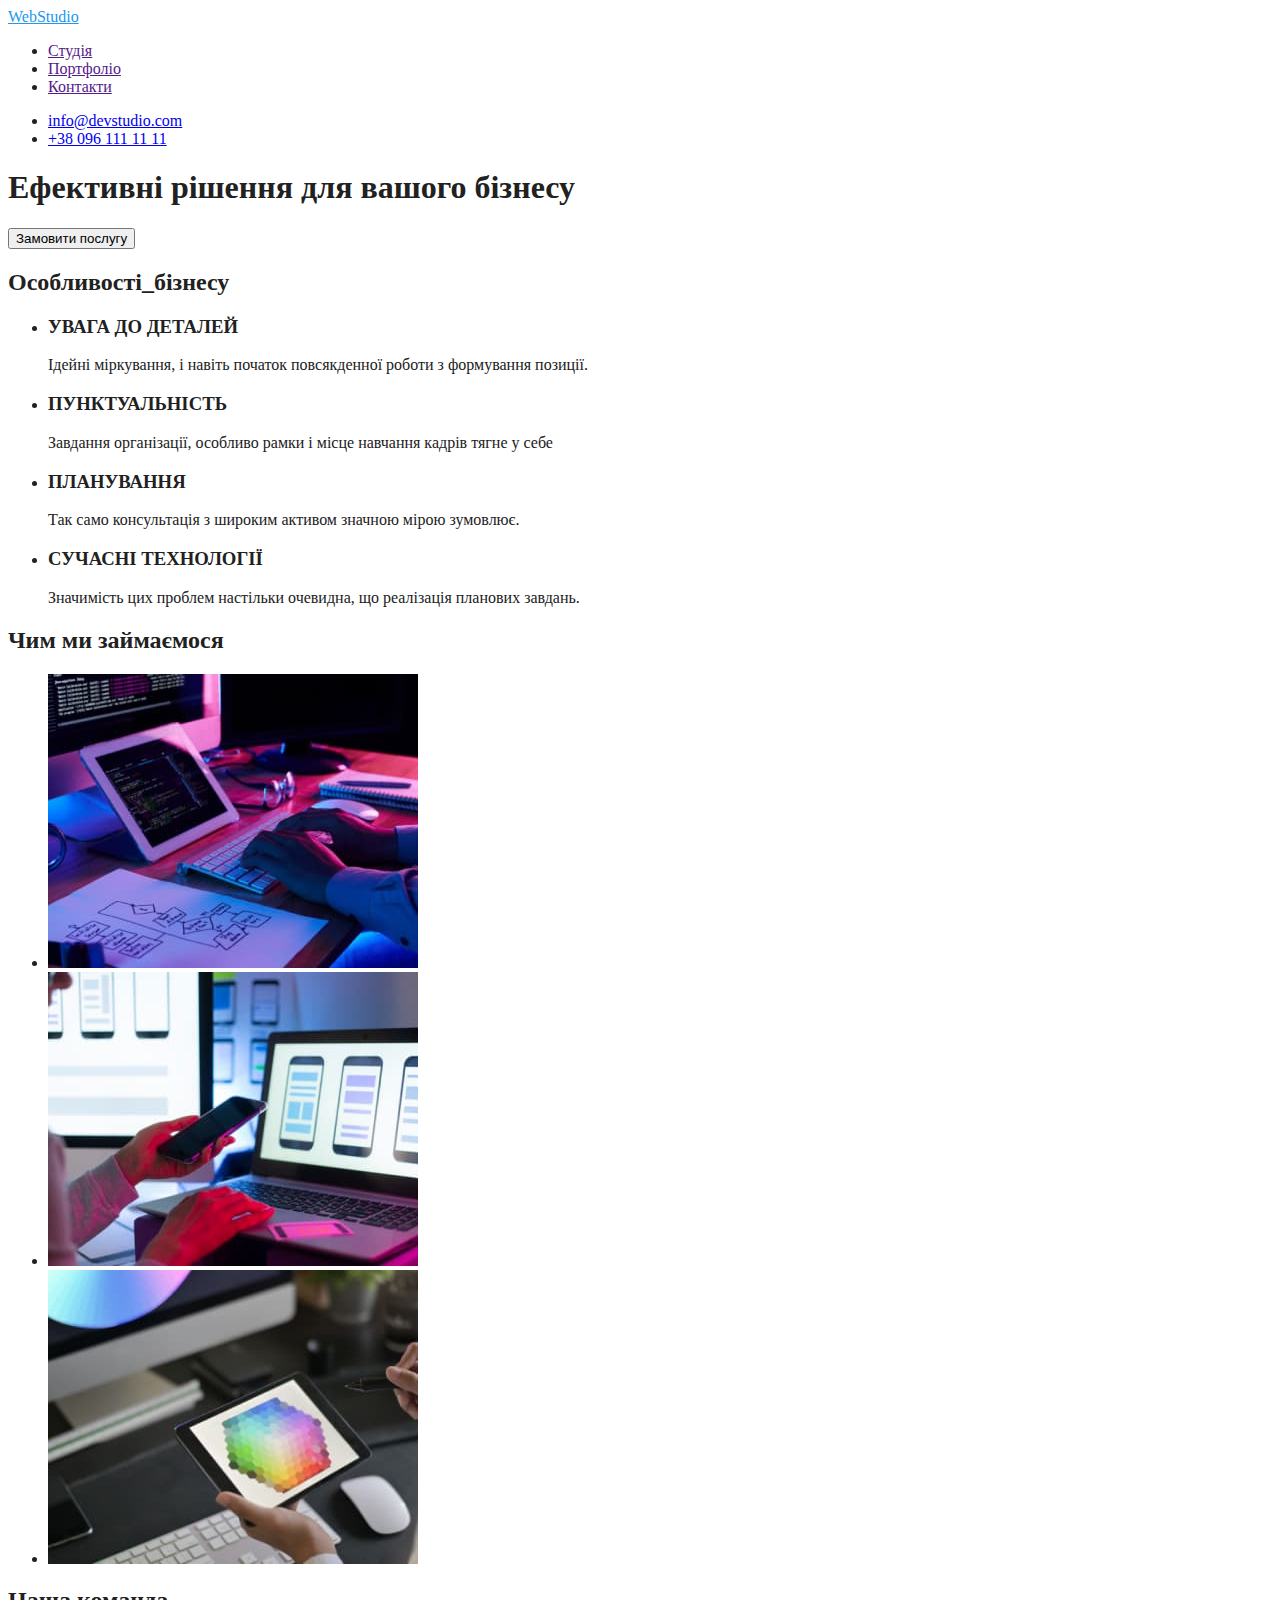
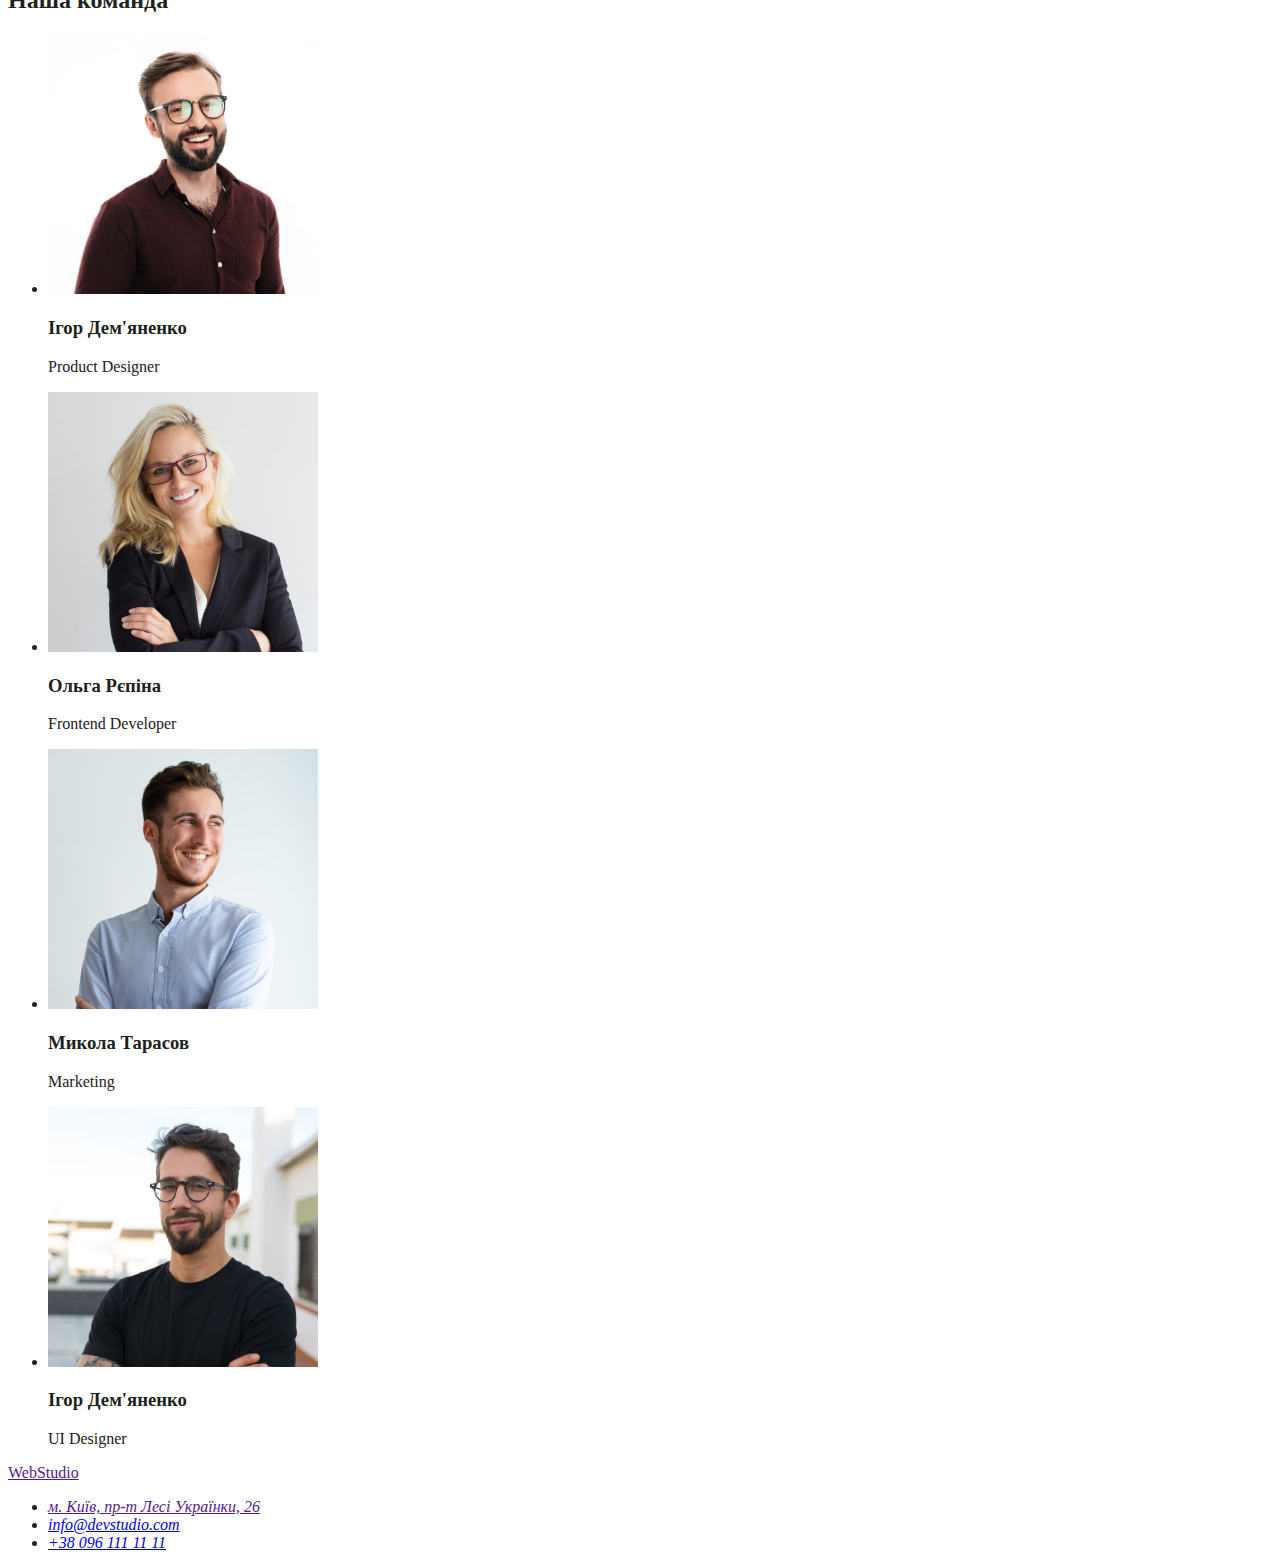
<file: index.html>
<!DOCTYPE html>
<html lang="en">
  <head>
    <meta charset="UTF-8">
    <meta http-equiv="X-UA-Compatible" content="IE=edge">
    <meta name="viewport" content="width=device-width, initial-scale=1.0">
    <title>Document</title>
    <link rel="stylesheet" href="./css/styles.css">
</head>
<body class="page">
   <!--Шапка_Навігація-->
    <header>
        <nav>
            <a  href="" class=logo>WebStudio</a>
        <ul>
            <li> <a href="">Студія</a></li>
            <li> <a href="">Портфоліо</a></li>
            <li> <a href="">Контакти</a></li>
        </ul>
         </nav>
        <ul>
            <li> <a href="mailto:info@devstudio.com">info@devstudio.com</a></li>
            <li> <a href="tel:+380961111111">+38 096 111 11 11</a></li>
        </ul>
    </header>
<main>
<!--Замовлення послуги-->
    <div>
        <section>
            <h1>Ефективні рішення для вашого бізнесу</h1>
            <button type="button">Замовити послугу</button>
        </section>
    </div>
<!--Особливості_бізнесу-->    
<section>
    <h2>Особливості_бізнесу</h2>
<ul>
    <li>
            <h3>УВАГА ДО ДЕТАЛЕЙ</h3>
            <p>Ідейні міркування, і навіть початок повсякденної роботи з формування позиції.</p>
    </li>
    <li>
            <h3>ПУНКТУАЛЬНІСТЬ</h3>
            <p>Завдання організації, особливо рамки і місце навчання кадрів тягне у себе</p>
    </li>
    <li>
            <h3>ПЛАНУВАННЯ</h3>
            <p>Так само консультація з широким активом значною мірою зумовлює.</p>
    </li>
    <li>
            <h3>СУЧАСНІ ТЕХНОЛОГІЇ</h3>
            <p>Значимість цих проблем настільки очевидна, що реалізація планових завдань.</p>
    </li>
</ul>
</section>
<!--Чим займаємося-->    
<section>
<h2>Чим ми займаємося</h2>
<ul>
    <li>
        <img src="./images/images/box1.jpg" alt="Тицяємо по клавішах" width="370">
    </li>
    <li>
        <img src="./images/images/box2.jpg" alt="Міряемося телефонами по інету" width="370">
    </li>
    <li>
        <img src="./images/images/box3.jpg" alt="Граємо в гексагон" width="370">
    </li>
</ul>
</section>
<!--Наша команда-->  
<section>
<h2>Наша команда</h2>
<ul>
    <li>
        <img src="./images/team/img1.jpg" alt="Ігор Дем'яненко" width="270">  
            <h3>Ігор Дем'яненко</h3>
            <p>Product Designer</p>
    </li>
    <li>
        <img src="./images/team/img2.jpg" alt="Ольга Рєпіна" width="270">  
            <h3>Ольга Рєпіна</h3>
            <p>Frontend Developer</p>
    </li>
    <li>
        <img src="./images/team/img3.jpg" alt="Микола Тарасов" width="270">   
            <h3>Микола Тарасов</h3>
            <p>Marketing</p>
    </li>
    <li>
        <img src="./images/team/img4.jpg" alt="Михайло Єрмаков" width="270">  
            <h3>Ігор Дем'яненко</h3>
            <p>UI Designer</p>
    </li>
</ul>
</section>
 </main>
        
<!--Footer--> 
<footer>
    <a href="">WebStudio</a>
    <address>
        <ul>
            <li> <a href="">м. Київ, пр-т Лесі Українки, 26</a></li>
            <li> <a href="mailto:info@devstudio.com">info@devstudio.com</a></li>
            <li> <a href="tel:+380961111111">+38 096 111 11 11</a></li>
        </ul>
    </address>
</footer>
 </body>
</html>
</file>
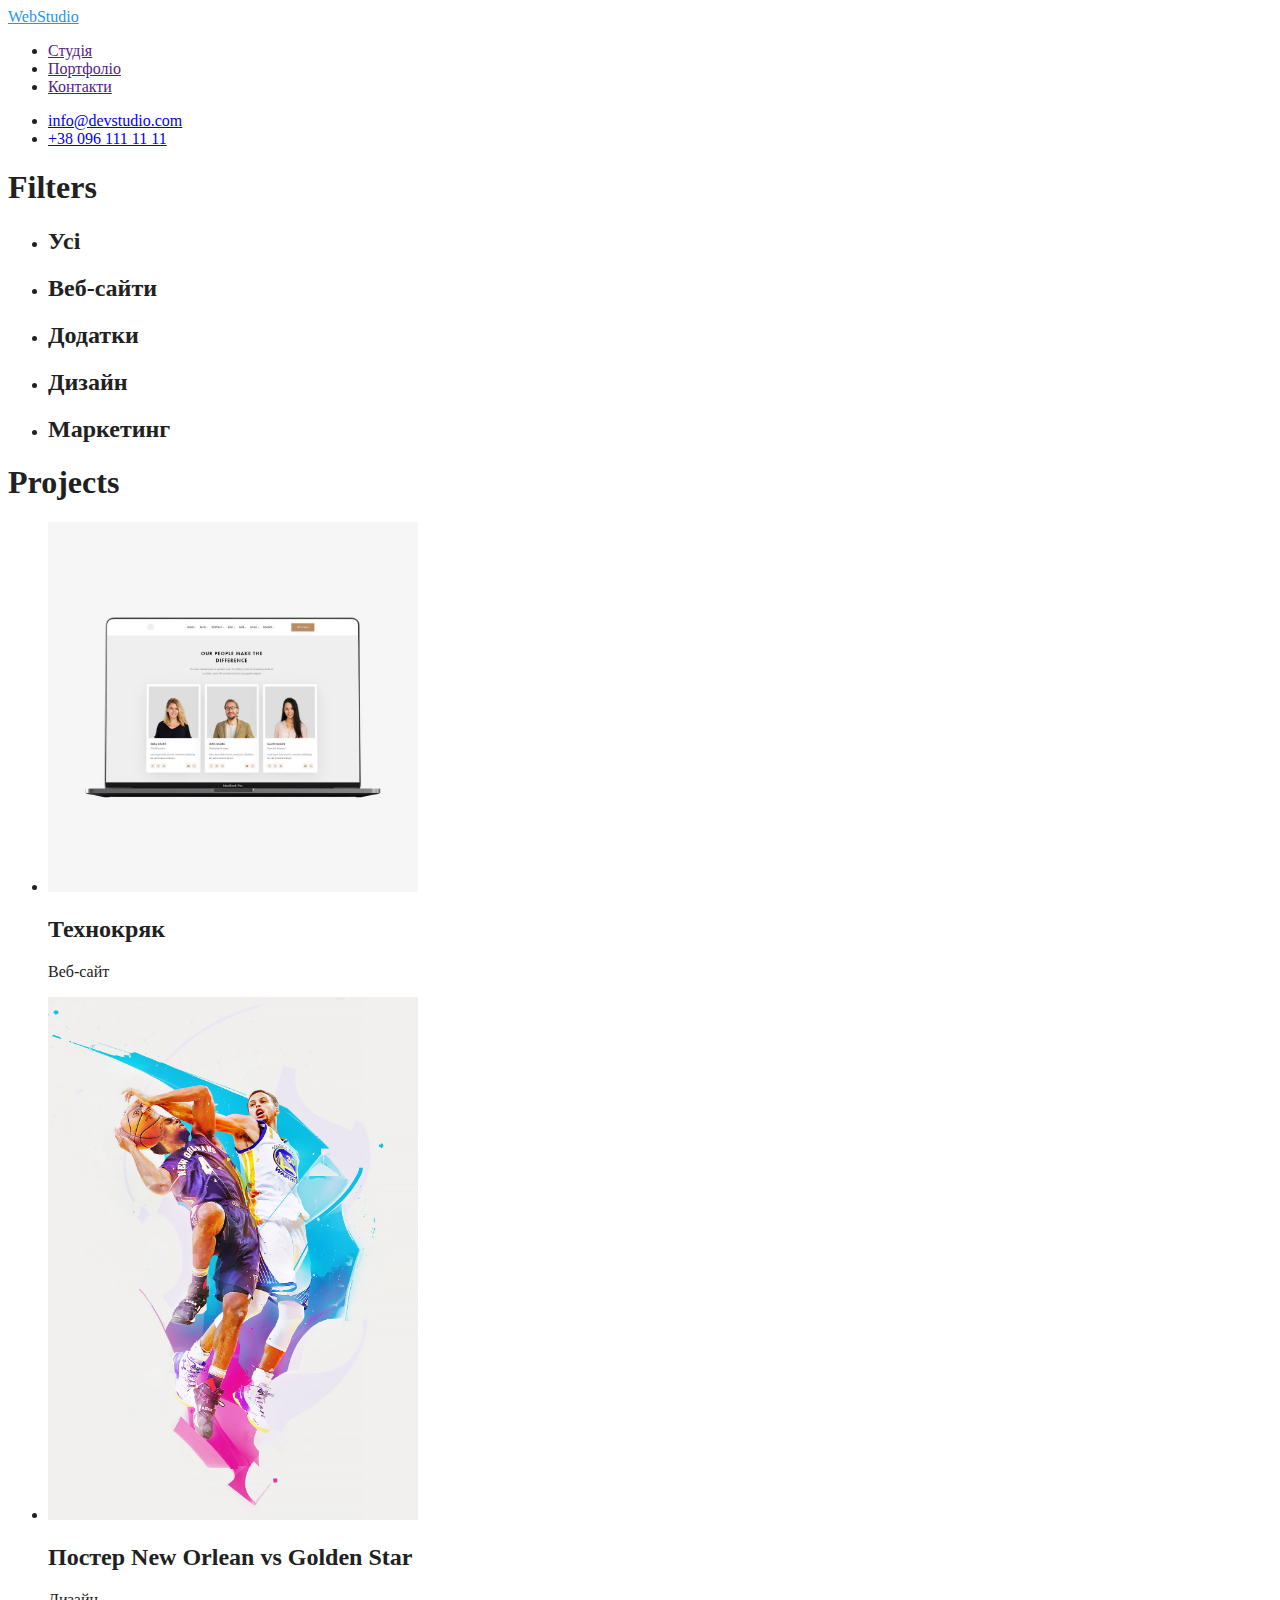
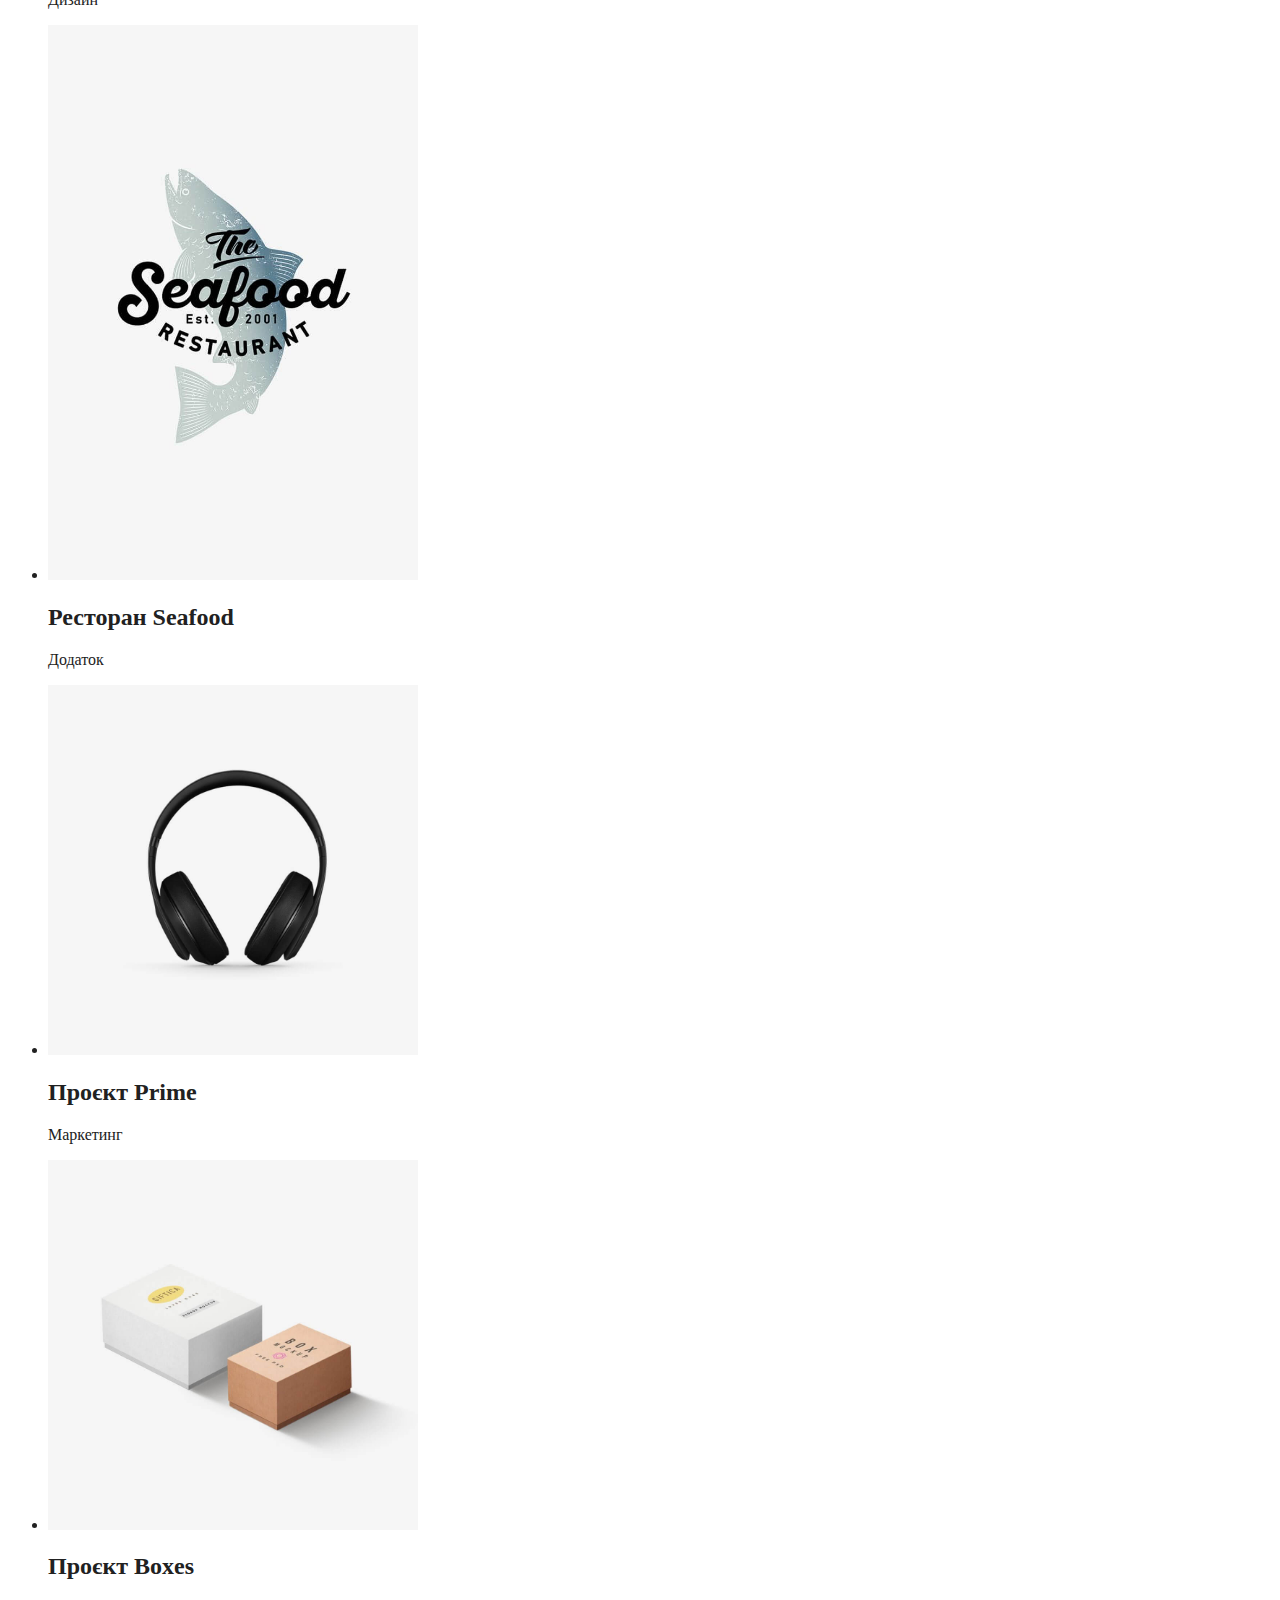
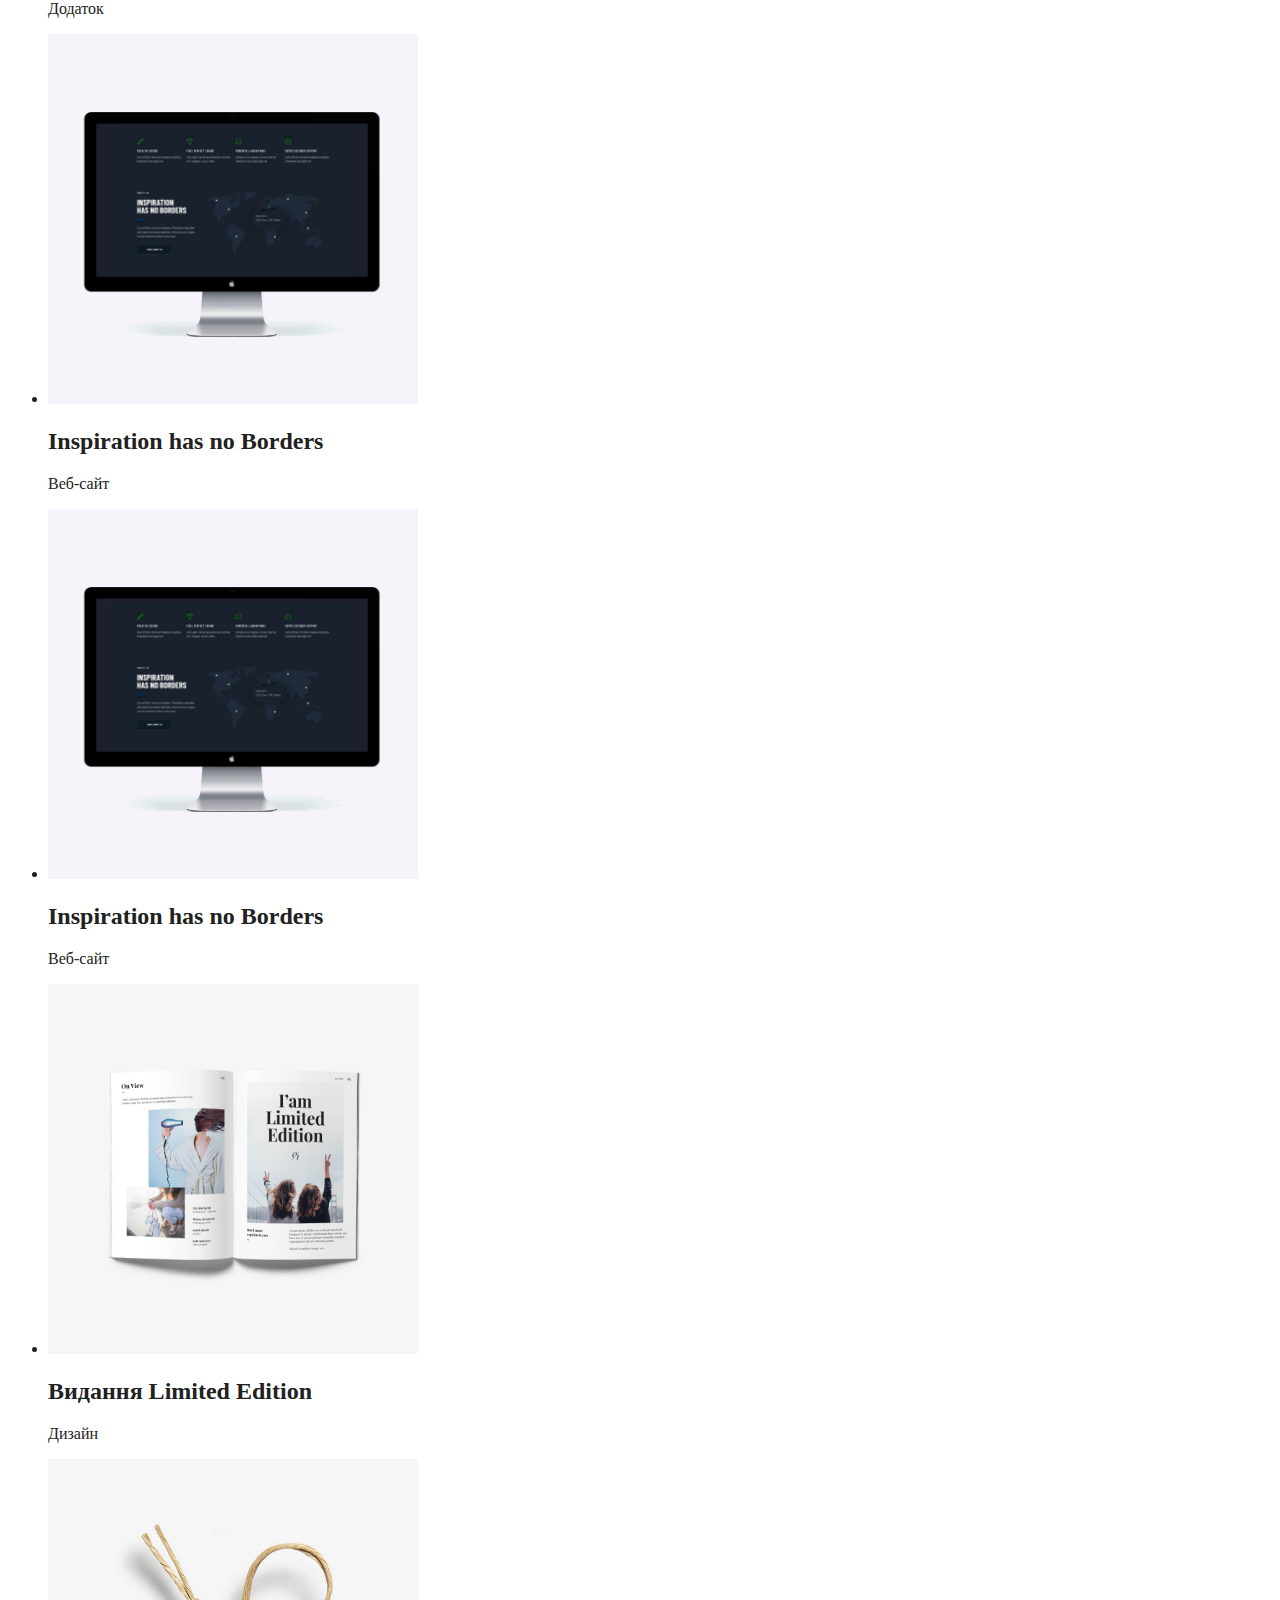
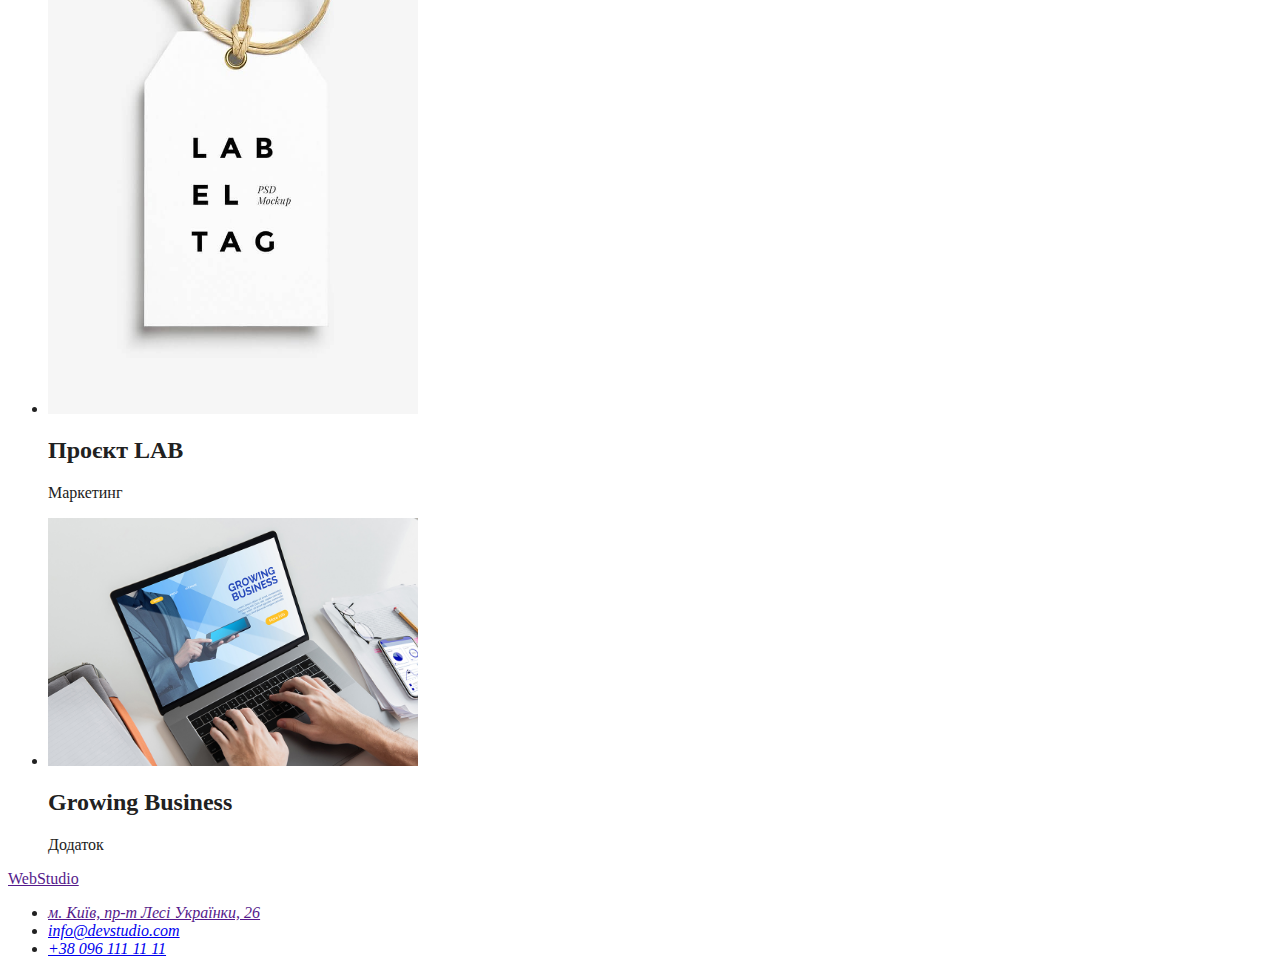
<file: portfolio.html>
<!DOCTYPE html>
<html lang="en">
  <head>
    <meta charset="UTF-8">
    <meta http-equiv="X-UA-Compatible" content="IE=edge">
    <meta name="viewport" content="width=device-width, initial-scale=1.0">
    <title>Document</title>
    <link rel="stylesheet" href="./css/styles.css">
</head>
<body class="page">
   <!--Шапка_Навігація-->
    <header>
        <nav>
            <a  href="" class=logo>WebStudio</a>
        <ul>
            <li> <a href="">Студія</a></li>
            <li> <a href="">Портфоліо</a></li>
            <li> <a href="">Контакти</a></li>
        </ul>
         </nav>
        <ul>
            <li> <a href="mailto:info@devstudio.com">info@devstudio.com</a></li>
            <li> <a href="tel:+380961111111">+38 096 111 11 11</a></li>
        </ul>
    </header>
<main>
<!--Filters-->
<section>
    <h1>Filters</h1>
    <ul>
        <li> 
            <h2>Усі</h2>
        </li>
        <li>
            <h2>Веб-сайти</h2>
        </li>
        <li>
            <h2>Додатки</h2>
        </li>
        <li>
            <h2>Дизайн</h2>
        </li>
        <li>
            <h2>Маркетинг</h2>
        </li>
    </ul>
</section>
    <!--Projects-->
    <section>
        <h1>Projects</h1>
        <ul>
            <li>
               <img src="./images/Projekts/portfolio1.png" alt="Технокряк" width="370">  
            <h2>Технокряк</h2>
            <p>Веб-сайт</p> 
            </li>
            <li>
                <img src="./images/Projekts/portfolio2.png" alt="Постер New Orlean vs Golden Star" width="370">  
             <h2>Постер New Orlean vs Golden Star</h2>
             <p>Дизайн</p> 
             </li>
             <li>
                <img src="./images/Projekts/portfolio3.png" alt="Ресторан Seafood" width="370">  
             <h2>Ресторан Seafood</h2>
             <p>Додаток</p>
            </li>
             <li>
                <img src="./images/Projekts/portfolio4.png" alt="Проєкт Prime" width="370">  
             <h2>Проєкт Prime</h2>
             <p>Маркетинг</p>
            </li>
             <li>
                <img src="./images/Projekts/portfolio5.png" alt="Проєкт Boxes" width="370">  
             <h2>Проєкт Boxes</h2>
             <p>Додаток</p>
            </li>
             <li>
                <img src="./images/Projekts/portfolio6.png" alt="Inspiration has no Borders" width="370">  
             <h2>Inspiration has no Borders</h2>
             <p>Веб-сайт</p>
            </li>
             <li>
                <img src="./images/Projekts/portfolio6.png" alt="Inspiration has no Borders" width="370">  
             <h2>Inspiration has no Borders</h2>
             <p>Веб-сайт</p>
            </li>
            <li>
                <img src="./images/Projekts/portfolio7.png" alt="Видання Limited Edition" width="370">  
             <h2>Видання Limited Edition</h2>
             <p>Дизайн</p>
            </li>
            <li>
                <img src="./images/Projekts/portfolio8.png" alt="Проєкт LAB" width="370">  
             <h2>Проєкт LAB</h2>
             <p>Маркетинг</p>
            </li>
            <li>
                <img src="./images/Projekts/portfolio9.png" alt="Growing Business" width="370">  
             <h2>Growing Business</h2>
             <p>Додаток</p>
            </li>
        </ul>

    </section>
 </main>
        
<!--Footer--> 
<footer>
    <a href="">WebStudio</a>
    <address>
        <ul>
            <li> <a href="">м. Київ, пр-т Лесі Українки, 26</a></li>
            <li> <a href="mailto:info@devstudio.com">info@devstudio.com</a></li>
            <li> <a href="tel:+380961111111">+38 096 111 11 11</a></li>
        </ul>
    </address>
</footer>
 </body>
</html>
</file>
<file: css/styles.css>
:root{
/*основний колір тексту #212121*/ 
/*вторичний колір тексту #757575 */
/*білий #ffffff*/
/*акцент #2196F3*/
/*колір фону черний #2F303A*/
/*колір фону сірий #F5F4FA*/
}
body{
    background-color: #fff;
    color:#212121 ;
}

.logo {
   color: #2196F3
}
.logo:hover {
    color: #212121
 }
</file>
